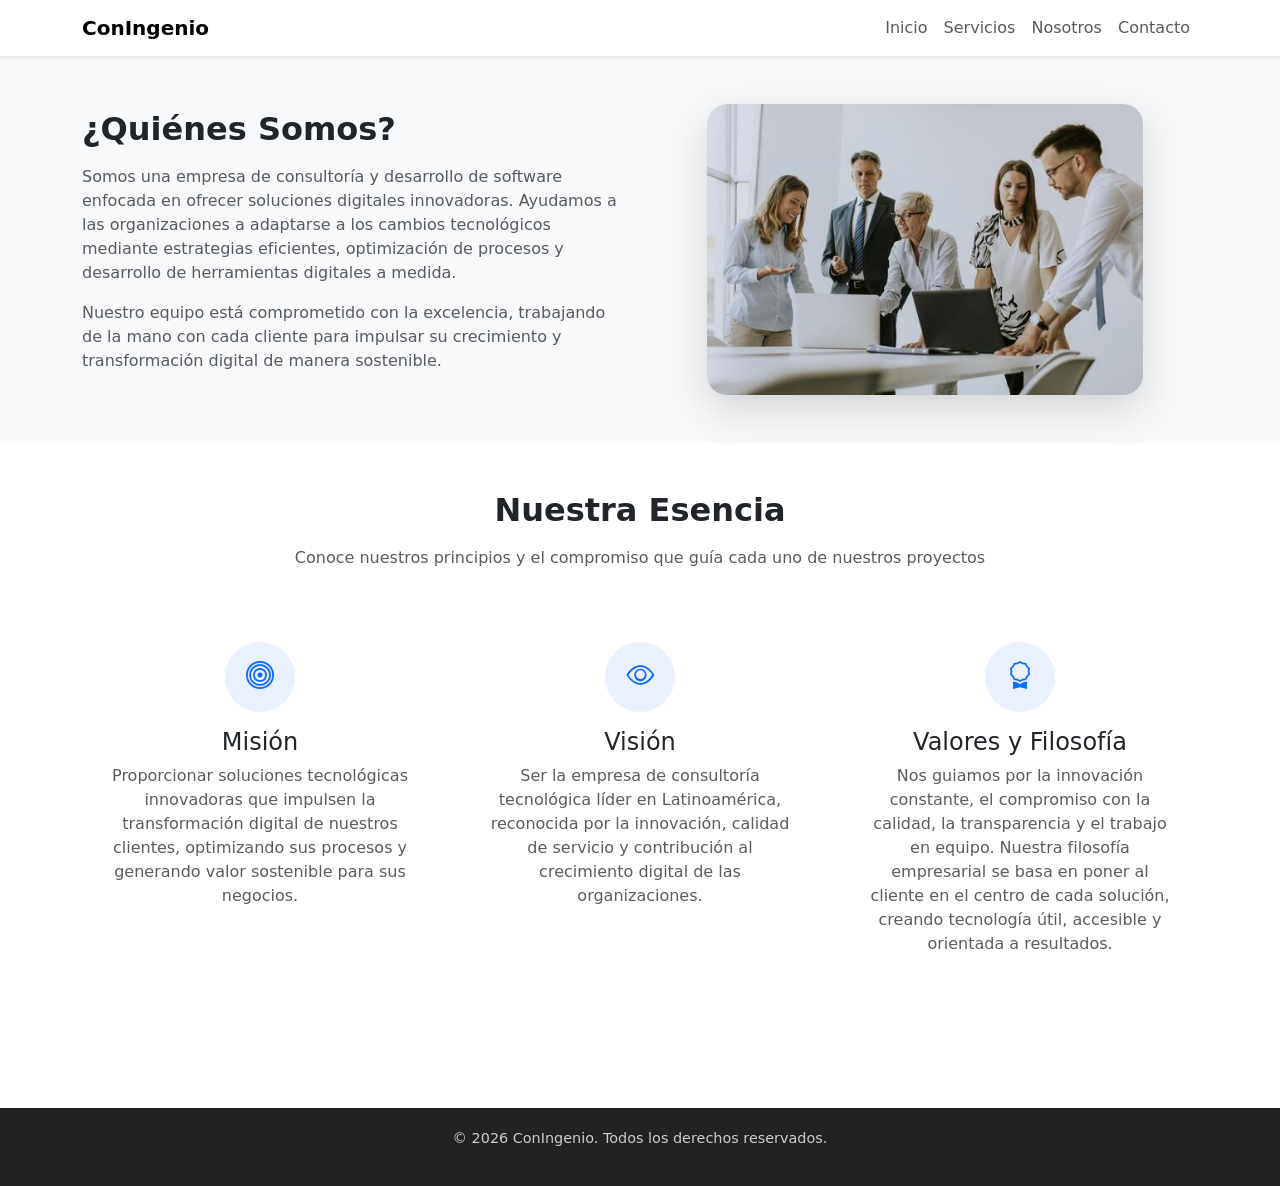
<file: ConIngenio/nosotros.html>
<!DOCTYPE html>
<html lang="es">
<head>
    <meta charset="UTF-8" />
    <meta name="viewport" content="width=device-width, initial-scale=1" />
    <title>ConIngenio</title>
    <link href="https://cdn.jsdelivr.net/npm/bootstrap@5.3.3/dist/css/bootstrap.min.css" rel="stylesheet" />
    <link href="https://cdn.jsdelivr.net/npm/bootstrap-icons@1.11.3/font/bootstrap-icons.css" rel="stylesheet">
    <link rel="stylesheet" href="nosotros.css" />
</head>
<body>

<!-- MENÚ -->
<nav class="navbar navbar-expand-lg navbar-light bg-white shadow-sm sticky-top">
    <div class="container">
        <a class="navbar-brand fw-bold" href="#">ConIngenio</a>
        <button class="navbar-toggler" type="button" data-bs-toggle="collapse" data-bs-target="#menu">
        <span class="navbar-toggler-icon"></span>
    </button>
    <div class="collapse navbar-collapse" id="menu">
        <ul class="navbar-nav ms-auto">
            <li class="nav-item"><a class="nav-link" href="index.html">Inicio</a></li>
            <li class="nav-item"><a class="nav-link" href="servicios.html">Servicios</a></li>
            <li class="nav-item"><a class="nav-link" href="nosotros.html">Nosotros</a></li>
            <li class="nav-item"><a class="nav-link" href="contacto.html">Contacto </a></li>
        </ul>
    </div>
</div>
</nav>

<!-- 🔵 QUIÉNES SOMOS (NUEVO) -->
<section class="sobre-nosotros py-5 bg-light">
  <div class="container">
    <div class="row align-items-center">

      <!-- TEXTO -->
      <div class="col-md-6">
        <h2 class="fw-bold mb-3">¿Quiénes Somos?</h2>
        <p class="text-muted">
          Somos una empresa de consultoría y desarrollo de software enfocada en ofrecer soluciones digitales innovadoras.
          Ayudamos a las organizaciones a adaptarse a los cambios tecnológicos mediante estrategias eficientes,
          optimización de procesos y desarrollo de herramientas digitales a medida.
        </p>

        <p class="text-muted">
          Nuestro equipo está comprometido con la excelencia, trabajando de la mano con cada cliente
          para impulsar su crecimiento y transformación digital de manera sostenible.
        </p>
      </div>

      <!-- IMAGEN -->
      <div class="col-md-6 text-center">
        <img src="img/equipo3.jpg" alt="Equipo de trabajo en consultoría tecnológica" class="img-fluid img-sobre">
      </div>

    </div>
  </div>
</section>

<!-- 🔽 SECCIÓN MISIÓN, VISIÓN, VALORES -->
<section id="nosotros" class="py-5">
  <div class="container text-center">
    
    <h2 class="fw-bold mb-3">Nuestra Esencia</h2>
    <p class="text-muted mb-5">
      Conoce nuestros principios y el compromiso que guía cada uno de nuestros proyectos
    </p>

    <div class="row">

      <!-- MISIÓN -->
      <div class="col-md-4 mb-4">
        <div class="card-nosotros p-4 h-100">
          
          <div class="icono">
            <i class="bi bi-bullseye"></i>
          </div>

          <h4 class="mt-3">Misión</h4>
          <p class="text-muted">
            Proporcionar soluciones tecnológicas innovadoras que impulsen la transformación digital de nuestros clientes,
            optimizando sus procesos y generando valor sostenible para sus negocios.
          </p>

        </div>
      </div>

      <!-- VISIÓN -->
      <div class="col-md-4 mb-4">
        <div class="card-nosotros p-4 h-100">
          
          <div class="icono">
            <i class="bi bi-eye"></i>
          </div>

          <h4 class="mt-3">Visión</h4>
          <p class="text-muted">
            Ser la empresa de consultoría tecnológica líder en Latinoamérica, reconocida por la innovación,
            calidad de servicio y contribución al crecimiento digital de las organizaciones.
          </p>

        </div>
      </div>

      <!-- VALORES Y FILOSOFÍA -->
      <div class="col-md-4 mb-4">
        <div class="card-nosotros p-4 h-100">
          
          <div class="icono">
            <i class="bi bi-award"></i>
          </div>

          <h4 class="mt-3">Valores y Filosofía</h4>
          <p class="text-muted">
            Nos guiamos por la innovación constante, el compromiso con la calidad, la transparencia y el trabajo en equipo.
            Nuestra filosofía empresarial se basa en poner al cliente en el centro de cada solución,
            creando tecnología útil, accesible y orientada a resultados.
          </p>

        </div>
      </div>

    </div>
  </div>
</section>

<footer class="footer">
    <div class="container">
        <p>© 2026 ConIngenio. Todos los derechos reservados.</p>
    </div>
</footer>

<script src="https://cdn.jsdelivr.net/npm/bootstrap@5.3.3/dist/js/bootstrap.bundle.min.js"></script>
</body>
</html>
</file>
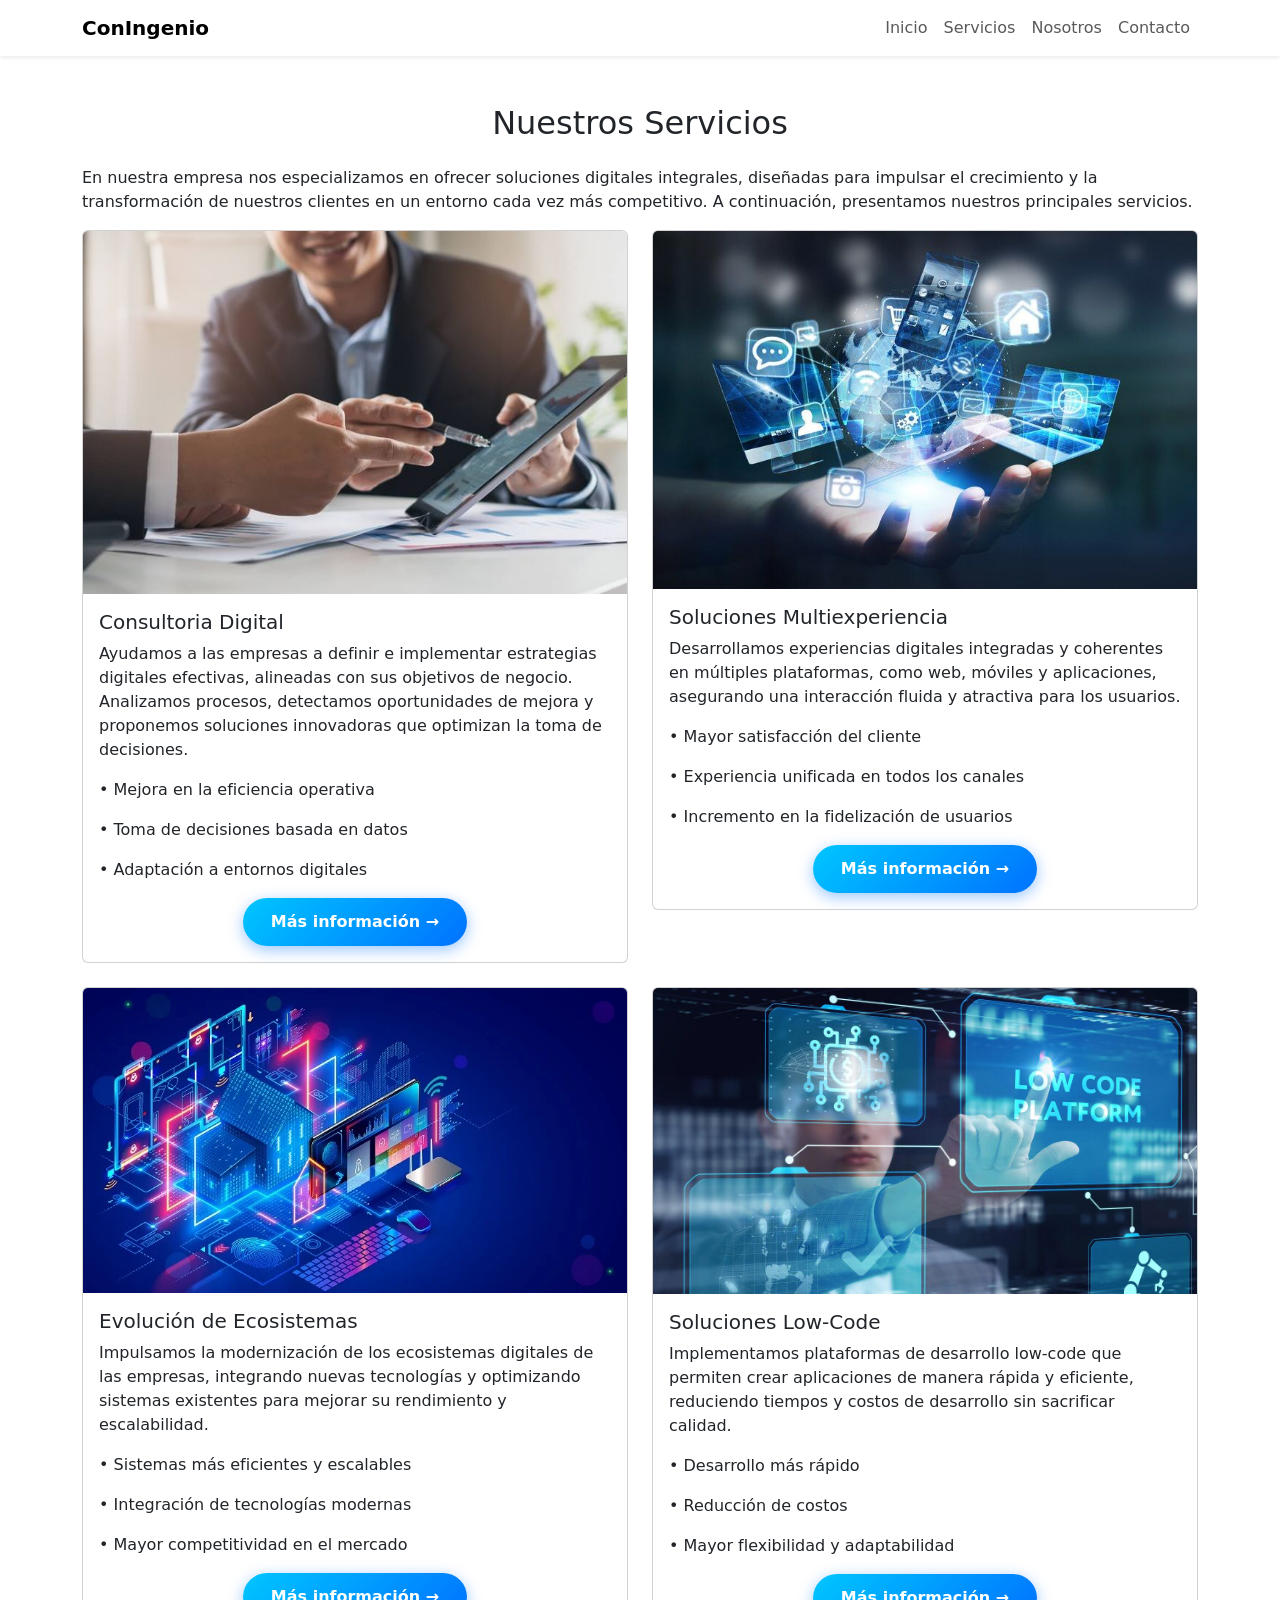
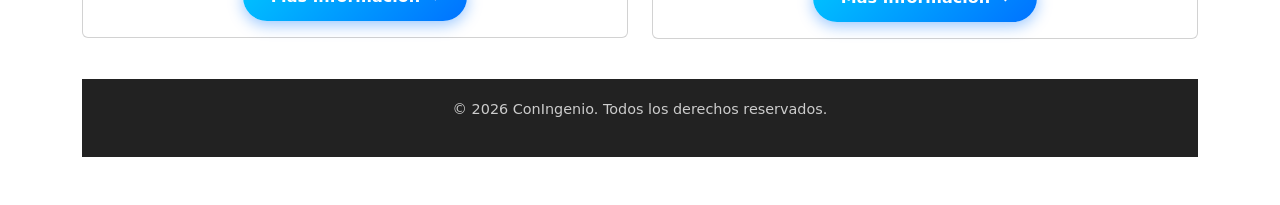
<file: ConIngenio/servicios.html>
<!DOCTYPE html>
<html lang="es">
<head>
    <meta charset="UTF-8" />
    <meta name="viewport" content="width=device-width, initial-scale=1" />
    <title>ConIngenio</title>
    <link href="https://cdn.jsdelivr.net/npm/bootstrap@5.3.3/dist/css/bootstrap.min.css" rel="stylesheet" />
    <link rel="stylesheet" href="servicios.css" />
</head>
<body>

<!-- MENÚ -->
<nav class="navbar navbar-expand-lg navbar-light bg-white shadow-sm sticky-top">
    <div class="container">
        <a class="navbar-brand fw-bold" href="#">ConIngenio</a>
        <button class="navbar-toggler" type="button" data-bs-toggle="collapse" data-bs-target="#menu">
        <span class="navbar-toggler-icon"></span>
    </button>
    <div class="collapse navbar-collapse" id="menu">
        <ul class="navbar-nav ms-auto">
            <li class="nav-item"><a class="nav-link" href="index.html">Inicio</a></li>
            <li class="nav-item"><a class="nav-link" href="servicios.html">Servicios</a></li>
            <li class="nav-item"><a class="nav-link" href="nosotros.html">Nosotros</a></li>
            <li class="nav-item"><a class="nav-link" href="contacto.html">Contacto </a></li>
        </ul>
    </div>
</div>

</nav>

<section class="container my-5">
        <h2 class="text-center mb-4">Nuestros Servicios</h2>
        <p class="card-text">En nuestra empresa nos especializamos en ofrecer soluciones digitales integrales, diseñadas para impulsar el crecimiento y la transformación de nuestros clientes en un entorno cada vez más competitivo. A continuación, presentamos nuestros principales servicios.</p>
        

        <!--
        <div class="row gy-4">
            <div class="col-md-6">
                <div class="admin-card h-100 p-4">
                    <div class="icon-container"><i class="bi bi-building"></i></div>
                        <h5><strong>Contratistas generales</strong></h5>
                        <p>Gestiona tus trabajos desde cualquier lugar. Monitorea el progreso con actualizaciones en tiempo real para optimizar la coordinación en el sitio de trabajo y entregar resultados a tiempo, siempre.</p>
                        <a>a href="#" class="info-link">Más información →</a>  
                </div>
            </div>
            
            <div class="col-md-6">
                <div class="admin-card h-100 p-4">
                    <div class="icon-container"><i class="bi bi-cone-striped"></i></div>
                        <h5><strong>Contratistas especializados</strong></h5>
                        <p>Acceda a los planos y documentos más recientes desde cualquier dispositivo. Registre el trabajo realizado en la obra para reducir riesgos y ayudarle a cobrar.</p>
                        <a href="#" class="info-link">Más información →</a>
                </div>
            </div>
            
            <div class="col-md-6">
                <div class="admin-card h-100 p-4">
                    <div class="icon-container"><i class="bi bi-key"></i></div>
                        <h5><strong>Propietarios</strong></h5>
                        <p>Crea informes de proyectos automatizados para una entrega fluida. Escala todo tu negocio con proyectos y almacenamiento ilimitados.</p>
                        <a href="#" class="info-link">Más información →</a>
                </div>
            </div>
                
            <div class="col-md-6">
                <div class="admin-card h-100 p-4">
                    <div class="icon-container"><i class="bi bi-journal-bookmark"></i></div>
                        <h5><strong>Arquitectos y diseñadores</strong></h5>
                        <p>Optimice todos sus documentos con el control automático de versiones. Mantenga el impacto de las visitas al sitio con actualizaciones en tiempo real desde el campo.</p>
                        <a href="#" class="info-link">Más información →</a>
                </div>
            </div>
        </div>
    </section>
    -->


<section class="row row-cols-1 row-cols-md-2 g-4">
    <div class="col">
        <div class="card">
            <img src="img/consultoria fin.jpg" class="card-img-top" alt="Estrategia de transformación digital">
            <div class="card-body">
                <h5 class="card-title">Consultoria Digital</h5>
                <p class="card-text">Ayudamos a las empresas a definir e implementar estrategias digitales efectivas, alineadas con sus objetivos de negocio. Analizamos procesos, detectamos oportunidades de mejora y proponemos soluciones innovadoras que optimizan la toma de decisiones.</p>
                <p class="card-text"> • Mejora en la eficiencia operativa</p>
                <p class="card-text"> • Toma de decisiones basada en datos</p>
                <p class="card-text"> • Adaptación a entornos digitales</p>


                <div class="btn-container">
                    <a href="contacto.html" class="btn-info-custom">Más información →</a>
                </div>
            </div>
        </div>
    </div>
    
    <div class="col">
        <div class="card">
            <img src="img/multiexp.jpg" class="card-img-top" alt="Soluciones multiexperiencia para clientes digitales">
            <div class="card-body">
                <h5 class="card-title">Soluciones Multiexperiencia</h5>
                <p class="card-text">Desarrollamos experiencias digitales integradas y coherentes en múltiples plataformas, como web, móviles y aplicaciones, asegurando una interacción fluida y atractiva para los usuarios.</p>
                <p class="card-text"> • Mayor satisfacción del cliente</p>
                <p class="card-text"> • Experiencia unificada en todos los canales</p>
                <p class="card-text"> • Incremento en la fidelización de usuarios</p>

                <div class="btn-container">
                    <a href="contacto.html" class="btn-info-custom">Más información →</a>
                </div>
            </div>
        </div>
    </div>

    <div class="col">
        <div class="card">
            <img src="img/ecosistema 2.webp" class="card-img-top" alt="Ecosistema tecnológico conectado en la empresa">
            <div class="card-body">
                <h5 class="card-title">Evolución de Ecosistemas</h5>
                <p class="card-text">Impulsamos la modernización de los ecosistemas digitales de las empresas, integrando nuevas tecnologías y optimizando sistemas existentes para mejorar su rendimiento y escalabilidad.</p>
                <p class="card-text"> • Sistemas más eficientes y escalables</p>
                <p class="card-text"> • Integración de tecnologías modernas</p>
                <p class="card-text"> • Mayor competitividad en el mercado</p>


                <div class="btn-container">
                    <a href="contacto.html" class="btn-info-custom">Más información →</a>
                </div>
            </div>
        </div>
    </div>
    
    <div class="col">
        <div class="card">
            <img src="img/low code.jpg" class="card-img-top" alt="Desarrollo de aplicaciones con tecnología low-code">
            <div class="card-body">
                <h5 class="card-title">Soluciones Low-Code</h5>
                <p class="card-text">Implementamos plataformas de desarrollo low-code que permiten crear aplicaciones de manera rápida y eficiente, reduciendo tiempos y costos de desarrollo sin sacrificar calidad.</p>
                <p class="card-text"> • Desarrollo más rápido</p>
                <p class="card-text"> • Reducción de costos</p>
                <p class="card-text"> • Mayor flexibilidad y adaptabilidad</p>


                <div class="btn-container">
                    <a href="contacto.html" class="btn-info-custom">Más información →</a>
                </div>
            </div>
        </div>
    </div>
</section>


    <footer class="footer">
    <div class="container">
        <p>© 2026 ConIngenio. Todos los derechos reservados.</p>
    </div>
</footer>
</file>
<file: ConIngenio/nosotros.css>
/* TARJETAS INTERACTIVAS */
.card-nosotros {
    background: #ffffff;
    border-radius: 15px;
    transition: all 0.3s ease;
    cursor: pointer;
}

.card-nosotros:hover {
    transform: translateY(-10px) scale(1.03);
    box-shadow: 0 15px 35px rgba(0, 0, 0, 0.1);
}



/* ICONO */
.icono {
    width: 70px;
    height: 70px;
    background-color: #e9f0ff;
    color: #0d6efd;
    font-size: 28px;
    display: flex;
    align-items: center;
    justify-content: center;
    border-radius: 50%;
    margin: 0 auto;
    transition: 0.3s;
}

/* EFECTO DEL ICONO */
.card-nosotros:hover .icono {
    background-color: #0d6efd;
    color: white;
    transform: scale(1.1);
}


/* SECCIÓN QUIÉNES SOMOS */
.img-sobre {
    max-width: 80%;
    border-radius: 20px;
    box-shadow: 0 15px 40px rgba(0,0,0,0.15);
    transition: 0.3s;
}

.img-sobre:hover {
    transform: scale(1.03);
}


  /* footer */
.footer {
    background-color: #222; 
    color: #ccc;            
    text-align: center;
    padding: 20px 10px;
    font-size: 0.9rem;
    margin-top: 40px;
}



@media (max-width: 768px) {
    .form-box {
        width: 100% !important;
        height: auto !important;
        padding: 20px !important;
    }
}
</file>
<file: ConIngenio/servicios.css>
.btn-info-custom {
  display: inline-block;
  padding: 12px 28px;
  background: linear-gradient(135deg, #00c6ff, #0072ff);
  color: white;
  text-decoration: none;
  font-weight: 600;
  border-radius: 30px;
  transition: all 0.3s ease;
  box-shadow: 0 4px 15px rgba(0, 114, 255, 0.4);
  position: relative;
  overflow: hidden;
}

/* Hover efecto */
.btn-info-custom:hover {
  transform: translateY(-3px);
  box-shadow: 0 8px 25px rgba(0, 114, 255, 0.6);
}

/* Flechita animada */
.btn-info-custom span {
  margin-left: 8px;
  transition: transform 0.3s ease;
}

.btn-info-custom:hover span {
  transform: translateX(6px);
}

.btn-info-custom {
  display: block;
  margin: 0 auto;
  text-align: center;
}

.btn-container {
  display: flex;
  justify-content: center;
}


  /* footer */
.footer {
    background-color: #222; 
    color: #ccc;            
    text-align: center;
    padding: 20px 10px;
    font-size: 0.9rem;
    margin-top: 40px;
}



@media (max-width: 768px) {
    .form-box {
        width: 100% !important;
        height: auto !important;
        padding: 20px !important;
    }
}
</file>
